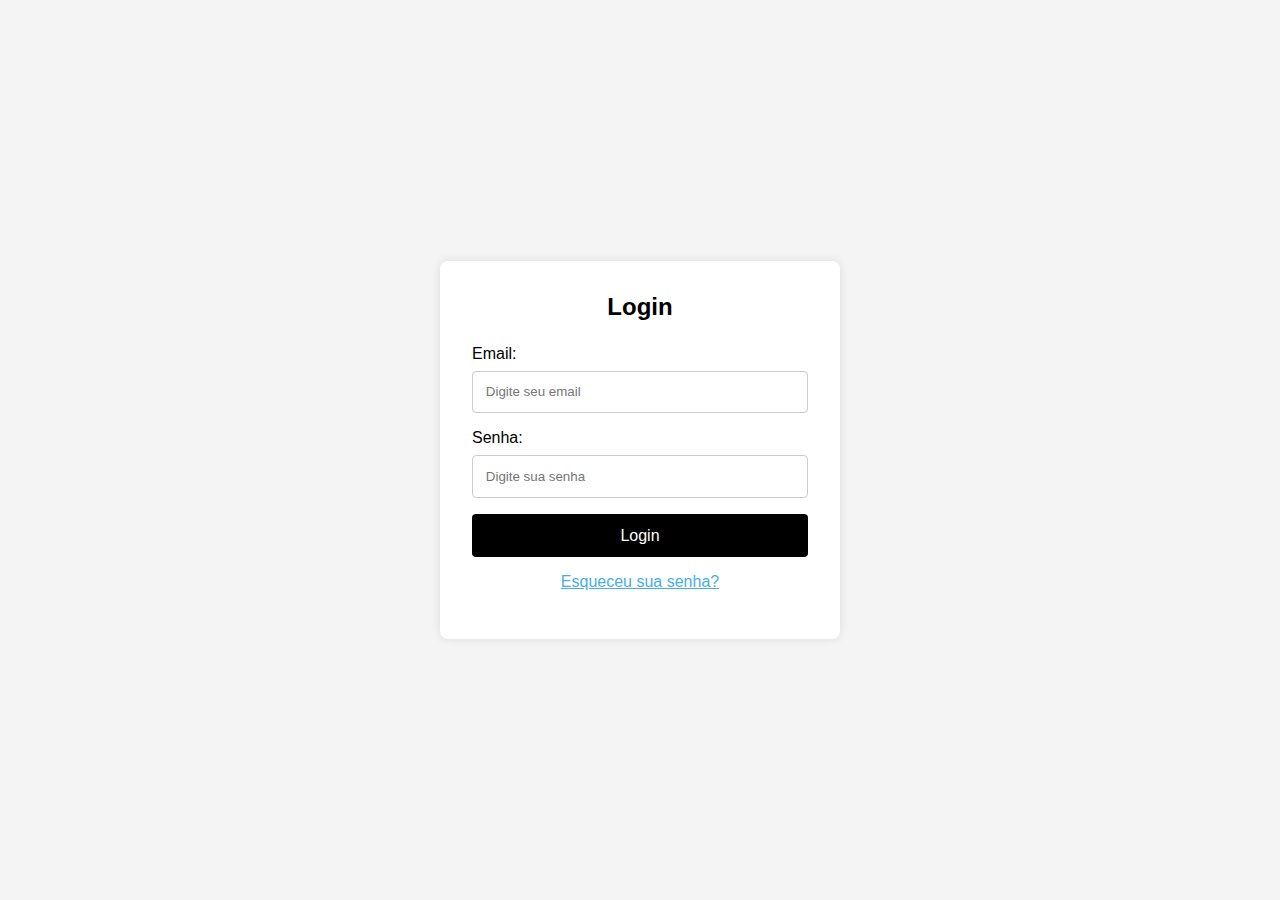
<file: Front end/index.html>
<!DOCTYPE html>
<html lang="pt-BR">
<head>
    <meta charset="UTF-8">
    <meta name="viewport" content="width=device-width, initial-scale=1.0">
    <title>Login</title>
    <link rel="stylesheet" href="styles.css">
</head>
<body>
    <div class="login-container">
        <h2>Login</h2>
        <form id="loginForm" action="#" method="POST">
            <div class="form-group">
                <label for="email">Email:</label>
                <input type="email" id="email" name="email" placeholder="Digite seu email" required>
                <span id="emailError" class="error-message"></span>
            </div>
            <div class="form-group">
                <label for="password">Senha:</label>
                <input type="password" id="password" name="password" placeholder="Digite sua senha" required>
                <span id="passwordError" class="error-message"></span>
            </div>
            <div class="form-group">
                <button type="submit">Login</button>
            </div>
            <div class="form-group">
                <a href="forgot-password.html">Esqueceu sua senha?</a>
            </div>
        </form>
    </div>

    <script src="scripts.js"></script>
</body>
</html>
</file>
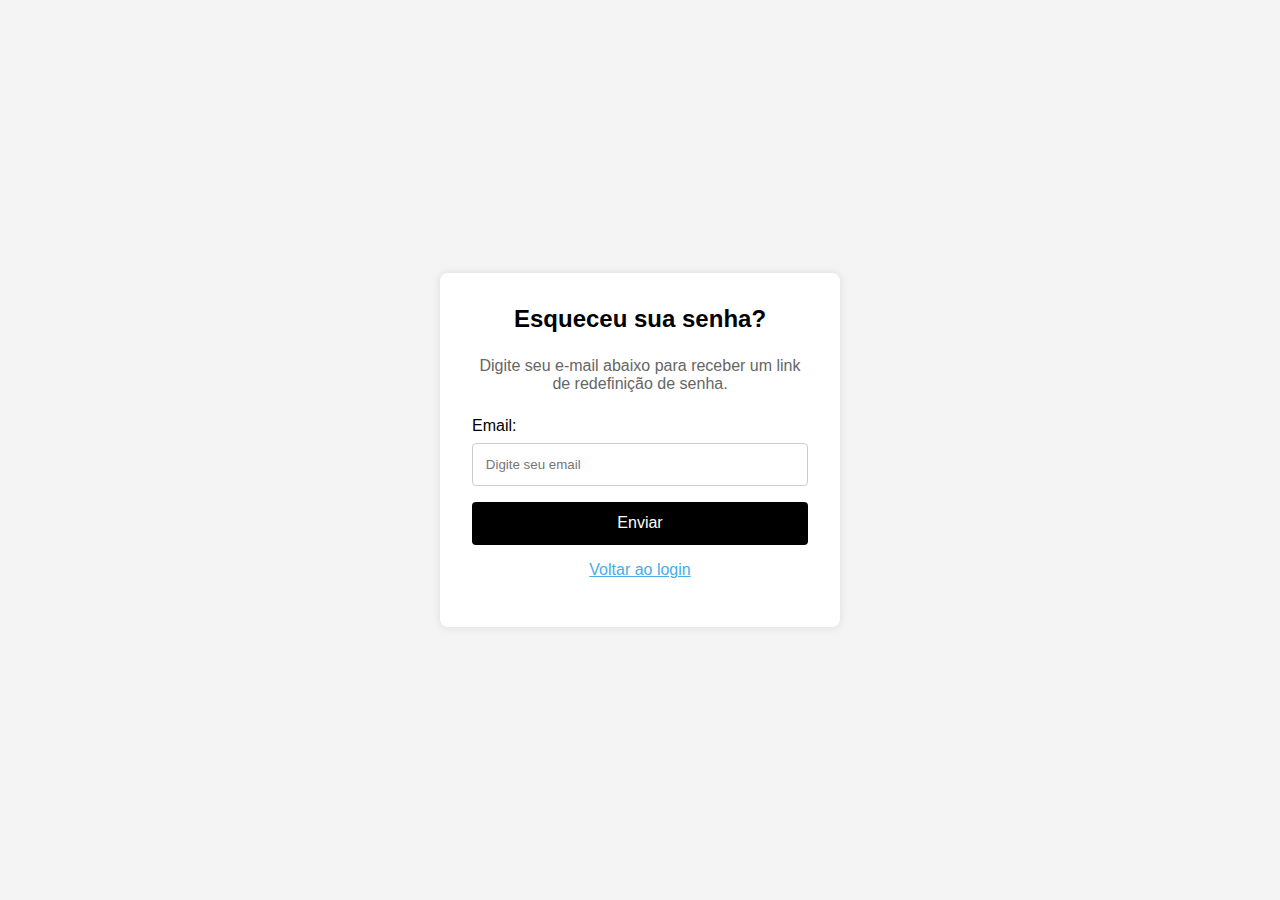
<file: Front end/forgot-password.html>
<!DOCTYPE html>
<html lang="pt-BR">
<head>
    <meta charset="UTF-8">
    <meta name="viewport" content="width=device-width, initial-scale=1.0">
    <title>Esqueceu sua senha?</title>
    <link rel="stylesheet" href="styles.css">
</head>
<script>
    function msgAlert () {
        alert("Foi enviado ao email o codigo para recuperar a senha")
    }
</script>
<body>
    <div class="login-container">
        <h2>Esqueceu sua senha?</h2>
        <p>Digite seu e-mail abaixo para receber um link de redefinição de senha.</p>
        <form id="forgotPasswordForm">
            <div class="form-group">
                <label for="email">Email:</label>
                <input type="email" id="email" name="email" placeholder="Digite seu email" required>
                <span id="emailError" class="error-message"></span>
            </div>
            <div class="form-group">
                <button onclick="msgAlert()"><a style="color: white; text-decoration: none;" href="index.html">Enviar</a></button>
            </div>
        </form>
        <div class="form-group">
            <a href="index.html">Voltar ao login</a>
        </div>
    </div>

    <script src="scripts.js"></script>
</body>
</html>
</file>
<file: Front end/styles.css>
* {
    margin: 0;
    padding: 0;
    box-sizing: border-box;
}

body {
    font-family: Arial, sans-serif;
    background-color: #f4f4f4;
    display: flex;
    justify-content: center;
    align-items: center;
    height: 100vh;
}

.login-container {
    background-color: white;
    padding: 2rem;
    border-radius: 8px;
    box-shadow: 0 0 10px rgba(0, 0, 0, 0.1);
    max-width: 400px;
    width: 100%;
}

h2 {
    text-align: center;
    margin-bottom: 1.5rem;
}

p {
    text-align: center;
    margin-bottom: 1.5rem;
    color: #666;
}

.form-group {
    margin-bottom: 1rem;
}

label {
    display: block;
    margin-bottom: 0.5rem;
}

input {
    width: 100%;
    padding: 0.8rem;
    border: 1px solid #ccc;
    border-radius: 4px;
}

input:focus {
    border-color: #007BFF;
    outline: none;
}

button {
    width: 100%;
    padding: 0.8rem;
    background-color: #000000;
    color: white;
    border: none;
    border-radius: 4px;
    cursor: pointer;
    font-size: 1rem;
}

button:hover {
    background-color: #000000;
}

a {
    display: block;
    text-align: center;
    color: #47ade9;
}

a:hover {
    text-decoration: underline;
}

.error-message {
    color: red;
    font-size: 0.875rem;
    display: none;
    margin-top: 0.5rem;
}

@media (max-width: 768px) {
    .login-container {
        padding: 1.5rem;
    }
}

@media (max-width: 480px) {
    .login-container {
        padding: 1rem;
    }

    button {
        font-size: 0.9rem;
    }
}
</file>
